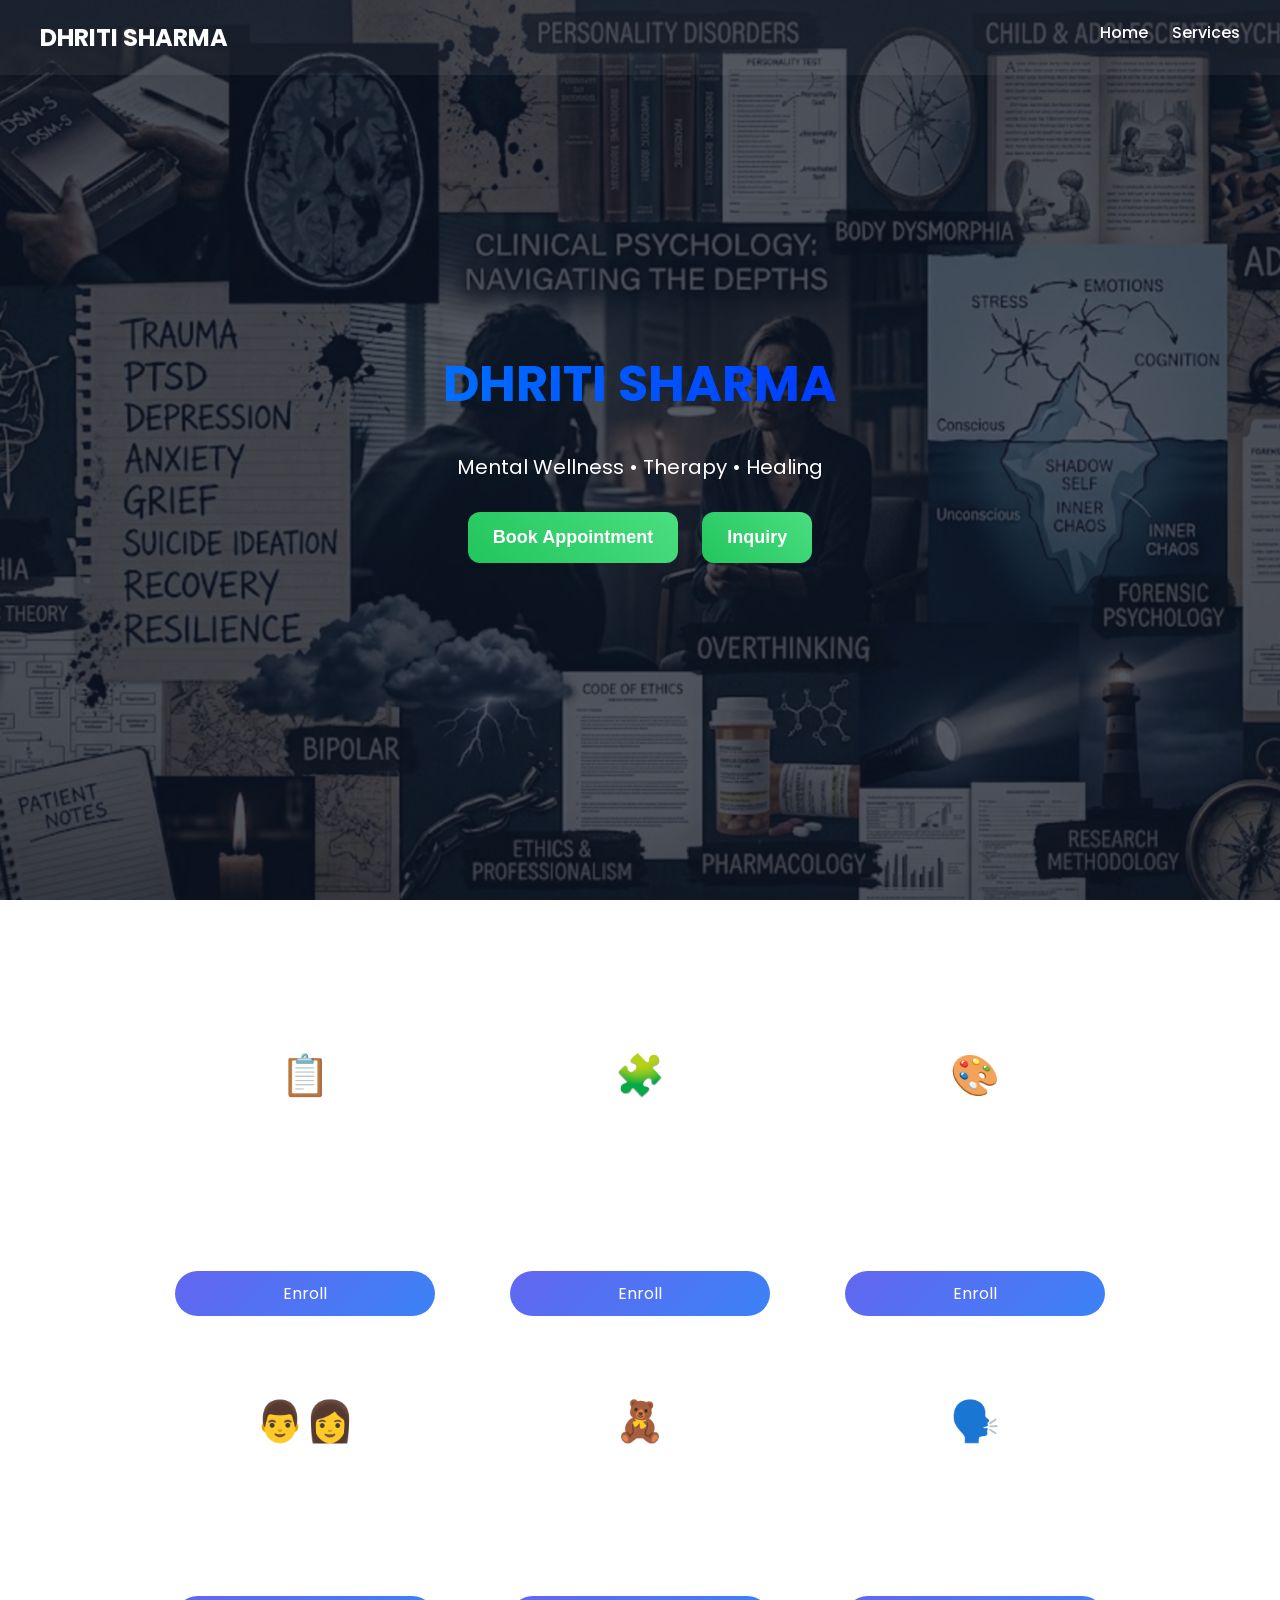
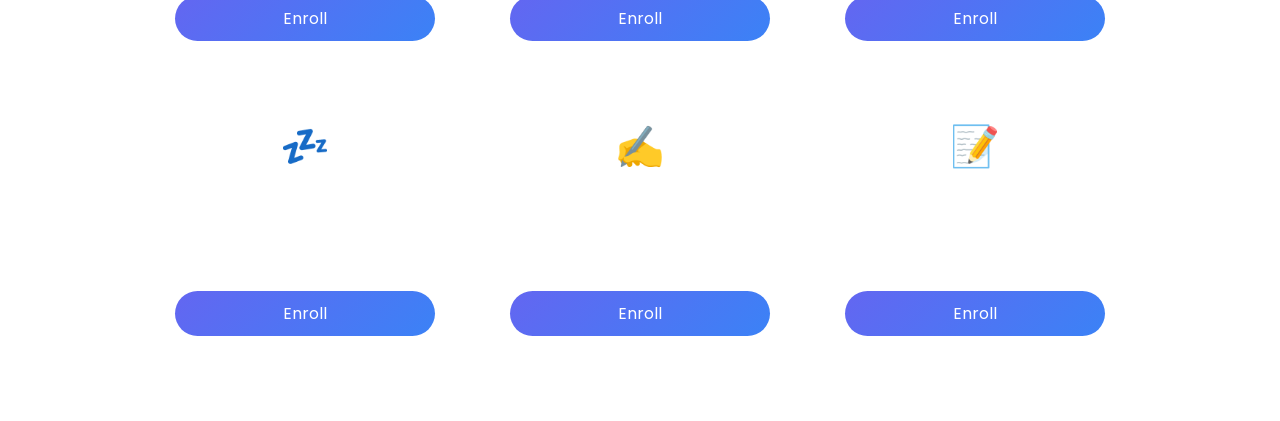
<file: index.html>
<!DOCTYPE html>
<html lang="en">
<head>
<meta charset="UTF-8" />
<meta name="viewport" content="width=device-width, initial-scale=1" />
<title>Dhriti Sharma | Mental Wellness</title>
<link href="https://fonts.googleapis.com/css2?family=Poppins:wght@300;400;600&display=swap" rel="stylesheet" />
<style>
/* Global Styles */
body {
  margin: 0;
  font-family: 'Poppins', sans-serif;
  color: white;
  background: url(clinical_psychology_4k.png) no-repeat center center fixed;
  background-size: cover;
  min-height: 100vh;
  position: relative;
}
body::before {
  content: "";
  position: fixed;
  top: 0; left: 0; right: 0; bottom: 0;
  background: rgba(15, 23, 42, 0.7);
  z-index: -1;
}

/* Navigation */
.nav {
  display: flex;
  flex-wrap: wrap;
  justify-content: space-between;
  padding: 20px 40px;
  background: rgba(255,255,255,0.05);
}
.nav h2 { margin: 0; font-size: 24px; }
.nav a { color: white; text-decoration: none; margin-left: 20px; font-weight: 500; }
.nav a:hover { text-decoration: underline; }

/* Hero Section */
.hero {
  min-height: 80vh;
  display: flex;
  flex-direction: column;
  justify-content: center;
  align-items: center;
  text-align: center;
  padding: 20px;
}
.hero h1 {
  font-size: 50px;
  background: linear-gradient(to right, #006eff, #003cff);
  -webkit-background-clip: text;
  color: transparent;
  margin: 10px 0;
}
.hero p { font-size: 20px; margin-bottom: 20px; }

/* Buttons */
button {
  padding: 15px 25px;
  border: none;
  border-radius: 12px;
  background: linear-gradient(45deg, #22c55e, #4ade80);
  color: white;
  font-size: 18px;
  font-weight: 600;
  cursor: pointer;
  transition: 0.3s;
  margin: 10px;
}
button:hover {
  background: linear-gradient(45deg, #16a34a, #22c55e);
}

/* Courses Section */
.courses {
  padding: 60px 20px;
  text-align: center;
}
.courses h2 { font-size: 36px; margin-bottom: 40px; }
.course-container {
  display: flex;
  flex-wrap: wrap;
  justify-content: center;
  gap: 25px;
}
.course-card {
  background: rgba(255,255,255,0.08);
  padding: 25px;
  border-radius: 20px;
  width: 260px;
  cursor: pointer;
  transition: 0.3s;
  display: flex;
  flex-direction: column;
  justify-content: space-between;
}
.course-card:hover { transform: translateY(-10px); }
.course-card .icon { font-size: 40px; margin-bottom: 10px; }
.course-card h3 { margin: 15px 0 10px; font-size: 20px; }
.course-card p { font-size: 14px; margin-bottom: 15px; }

/* Enroll Button */
.enroll-btn {
  padding: 10px 20px;
  border-radius: 50px;
  background: linear-gradient(135deg, #6366f1, #3b82f6);
  color: white;
  text-decoration: none;
  display: inline-block;
  cursor: pointer;
  transition: 0.3s;
}
.enroll-btn:hover { transform: scale(1.05); }

/* Modal */
.modal {
  display: none;
  position: fixed;
  top: 0; left: 0;
  width: 100%; height: 100%;
  background: rgba(0,0,0,0.7);
  justify-content: center;
  align-items: center;
  padding: 20px;
  box-sizing: border-box;
}
.modal-content {
  background: rgba(255,255,255,0.1);
  backdrop-filter: blur(20px);
  padding: 30px;
  border-radius: 20px;
  width: 100%;
  max-width: 400px;
  text-align: center;
}
.modal input, .modal textarea {
  width: 100%;
  margin: 10px 0;
  padding: 12px;
  border: none;
  border-radius: 10px;
  font-size: 16px;
}
.modal .success {
  color: #4ade80;
  font-weight: 600;
  display: none;
  margin-top: 10px;
}
.close-btn {
  position: absolute;
  top: 15px;
  right: 20px;
  font-size: 22px;
  cursor: pointer;
  color: white;
}

/* Responsive */
@media (max-width: 768px) {
  .hero h1 { font-size: 40px; }
  .hero p { font-size: 18px; }
  .course-card { width: 45%; }
}

@media (max-width: 500px) {
  .nav { flex-direction: column; align-items: flex-start; }
  .nav div { margin-top: 10px; }
  .hero h1 { font-size: 32px; }
  .hero p { font-size: 16px; }
  .course-card { width: 100%; }
  button { width: 100%; font-size: 16px; }
}
</style>
</head>
<body>

<!-- Navigation -->
<div class="nav">
  <h2>DHRITI SHARMA</h2>
  <div>
    <a href="index.html">Home</a>
    <a href="services.html">Services</a>
  </div>
</div>

<!-- Hero Section -->
<div class="hero">
  <h1>DHRITI SHARMA</h1>
  <p>Mental Wellness • Therapy • Healing</p>
  <div>
    <button onclick="window.location.href='appointment.html'">Book Appointment</button>
    <button onclick="openModal()">Inquiry</button>
  </div>
</div>

<!-- COURSES -->
<section class="courses">
  <h2>Services & Programs</h2>

  <div class="course-container">

    <div class="course-card" onclick="openService('Life Coach Program', `• Life Coach’s Characteristics and Skills
• Successful Life Coaching Strategies
• Types of Coaching Questions
• Creating a SMART Action Plan
• Developing a Vision for Life Coaching
• Increasing Motivation
• Conquering Negative Beliefs
• Distinguishing Good and Bad Habits`, '')">
      <div class="icon">📋</div>
      <h3>Life Coach Program</h3>
      <p>Develop coaching skills and motivation</p>
      <a href="cources.html?course=Basic+Counselling+Skill" class="enroll-btn">Enroll</a>
    </div>

    <div class="course-card" onclick="openService('Psychology Mentorship Program', `A comprehensive mentorship program for aspiring psychologists covering client handling, legalities, data handling, and building brand value. Duration: 3 Months`, 'Duration: 3 Months')">
      <div class="icon">🧩</div>
      <h3>Psychology Mentorship Program</h3>
      <p>Psychologist mentorship and branding</p>
      <a href="cources.html?course=Basic+Counselling+Skill" class="enroll-btn">Enroll</a>
    </div>

    <div class="course-card" onclick="openService('Art Therapy Practitioner Course', `Introduction to Art Therapy, techniques for children, teens, and adults, including journaling.`, 'Duration: Varies')">
      <div class="icon">🎨</div>
      <h3>Art Therapy Practitioner Course</h3>
      <p>Explore healing through art</p>
      <a href="cources.html?course=Basic+Counselling+Skill" class="enroll-btn">Enroll</a>
    </div>

    <div class="course-card" onclick="openService('Career coach', `Suggests which skills you should learn to grow in your field`, ' ')">
      <div class="icon">👨‍👩</div>
      <h3>Career coach</h3>
      <p> choose the right career path based on your interests, skills and goals. </p>
      <a href="cources.html?course=Basic+Counselling+Skill" class="enroll-btn">Enroll</a>
    </div>

    <div class="course-card" onclick="openService('Child Psychology Program', `IQ assessment, childhood disorders, theories of development, behavior modification techniques. Duration: 1 Month`, 'Duration: 1 Month')">
      <div class="icon">🧸</div>
      <h3>Child Psychology Program</h3>
      <p>Understanding child development</p>
      <a href="cources.html?course=Basic+Counselling+Skill" class="enroll-btn">Enroll</a>
    </div>

    <div class="course-card" onclick="openService('Basic Counselling Skill', `Counselling basics including perception, sessions, and objectives. Duration: 1 Week`, 'Duration: 1 Week')">
      <div class="icon">🗣️</div>
      <h3>Basic Counselling Skill</h3>
      <p>Foundations of psychological counseling</p>
      <a href="cources.html?course=Basic+Counselling+Skill" class="enroll-btn">Enroll</a>
    </div>

    <div class="course-card" onclick="openService('Hypnotherapy Level 1', `Hypnosis, body scanning, and therapeutic suggestions. Duration: 2 Months`, 'Duration: 2 Months')">
      <div class="icon">💤</div>
      <h3>Hypnotherapy Level 1</h3>
      <p>Introduction to mind-body medicine</p>
      <a href="cources.html?course=Basic+Counselling+Skill" class="enroll-btn">Enroll</a>
    </div>

    <div class="course-card" onclick="openService('Signature Analysis', `Learn to make accurate signature analysis, use of capitals, certificate of completion. Duration: 1 Week`, 'Duration: 1 Week')">
      <div class="icon">✍️</div>
      <h3>Signature Analysis</h3>
      <p>Handwriting personality analysis</p>
      <a href="cources.html?course=Basic+Counselling+Skill" class="enroll-btn">Enroll</a>
    </div>

    <div class="course-card" onclick="openService('Graphology Course', `Handwriting analysis, stress management, emotional resilience, and self-discovery. Duration: 2 Months`, 'Duration: 2 Months')">
      <div class="icon">📝</div>
      <h3>Graphology Course</h3>
      <p>The art of handwriting analysis</p>
      <a href="cources.html?course=Basic+Counselling+Skill" class="enroll-btn">Enroll</a>
    </div>
  </div>
</section>
<!-- Inquiry Modal -->
<div class="modal" id="inquiryModal">
  <div class="modal-content">
    <span class="close-btn" onclick="closeModal()">&times;</span>
    <h2>Send Your Inquiry</h2>
    <input id="inqName" placeholder="Your Name">
    <input id="inqEmail" type="email" placeholder="Your Email">
    <textarea id="inqMessage" placeholder="Your Question"></textarea>
    <button onclick="sendInquiry()">Send</button>
    <p class="success" id="inqSuccess">✅ Inquiry sent successfully!</p>
  </div>
</div>

<script>
function openModal() { document.getElementById('inquiryModal').style.display = 'flex'; }
function closeModal() { document.getElementById('inquiryModal').style.display = 'none'; }
function sendInquiry() {
  const name = document.getElementById('inqName').value.trim();
  const email = document.getElementById('inqEmail').value.trim();
  const msg = document.getElementById('inqMessage').value.trim();
  if (!name || !email || !msg) { alert("Fill all fields"); return; }
  document.getElementById('inqSuccess').style.display = 'block';
  setTimeout(() => {
    document.getElementById('inqSuccess').style.display = 'none';
    closeModal();
  }, 2000);
}
</script>
</body>
</html>
</file>
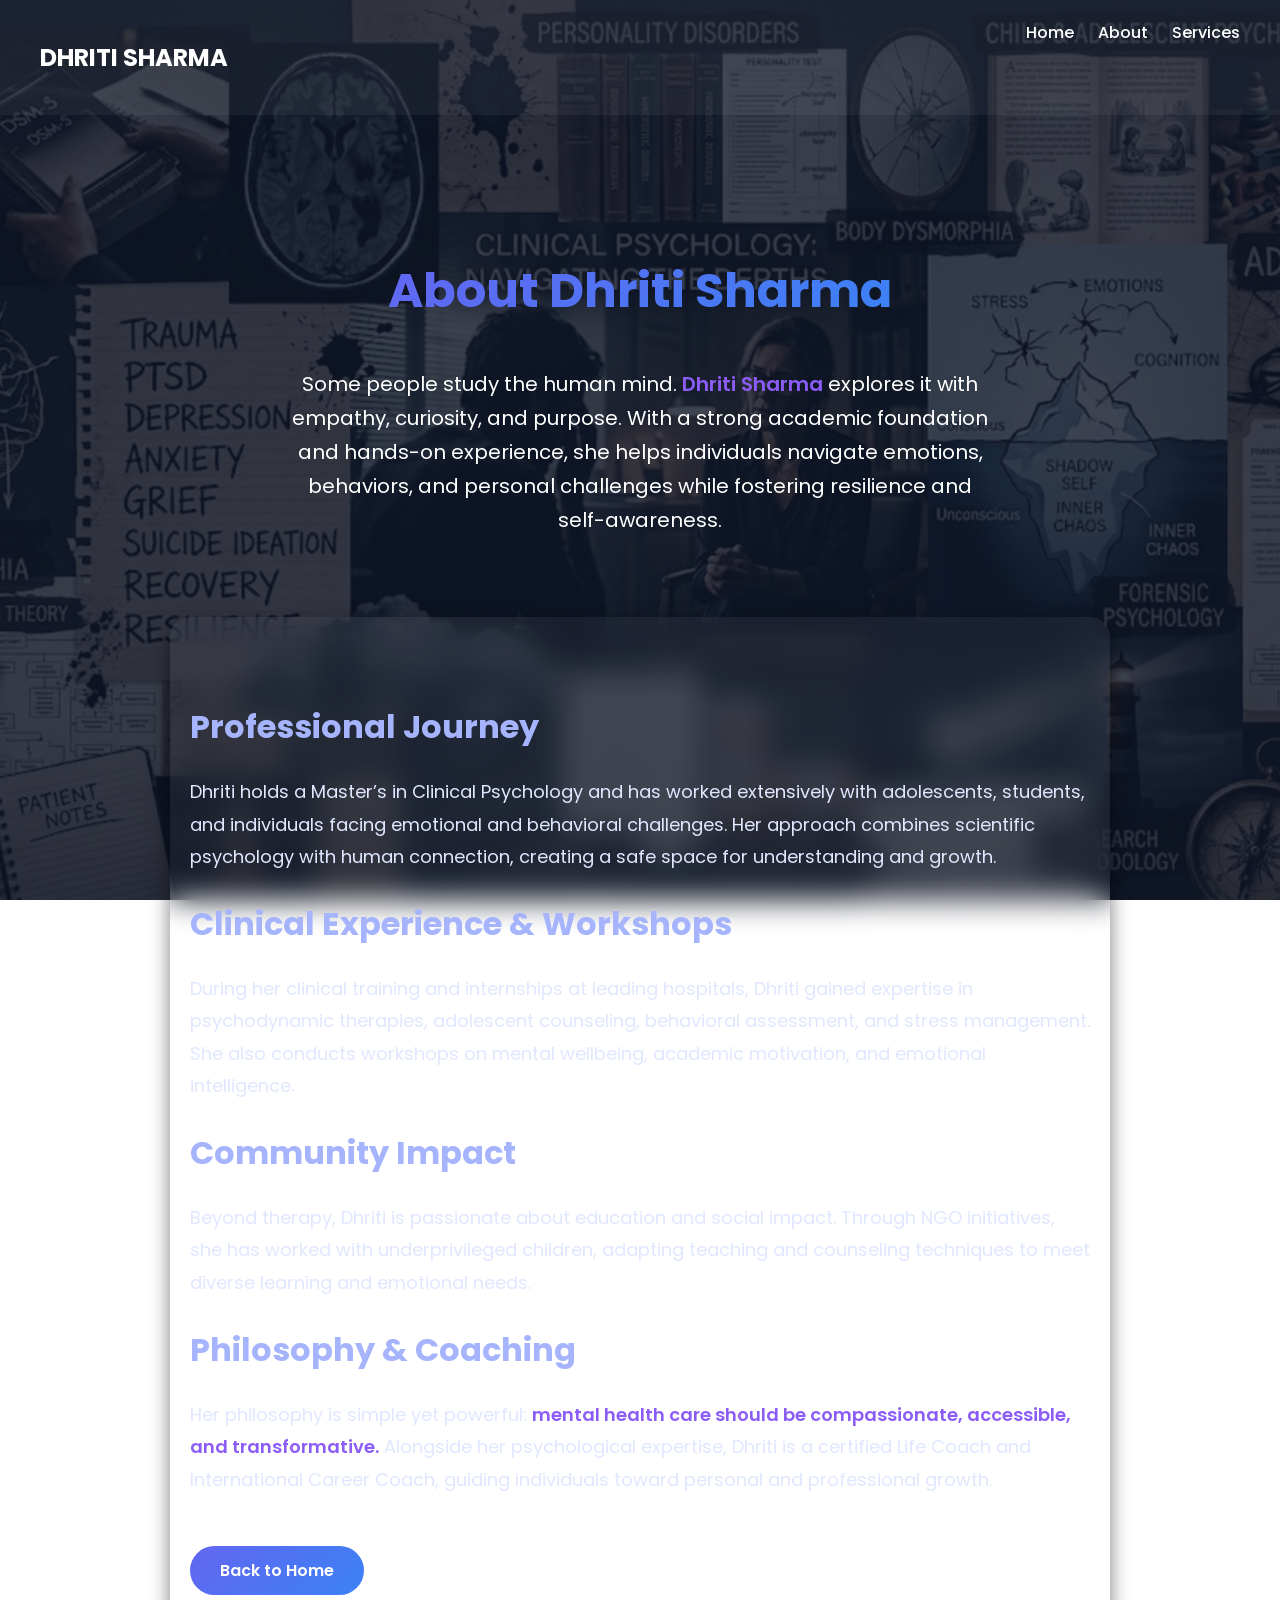
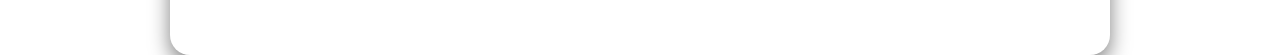
<file: about.html>
<!DOCTYPE html>
<html lang="en">
<head>
<meta charset="UTF-8" />
<meta name="viewport" content="width=device-width, initial-scale=1" />
<title>About Dhriti Sharma | Mental Wellness</title>

<link href="https://fonts.googleapis.com/css2?family=Poppins:wght@300;400;600&display=swap" rel="stylesheet" />

<style>
  body {
    margin: 0;
    font-family: 'Poppins', sans-serif;
    color: white;
    background: url(clinical_psychology_4k.png) no-repeat center center fixed;
    background-size: cover;
  }

  body::before {
    content: "";
    position: fixed;
    inset: 0;
    background: rgba(15, 23, 42, 0.8);
    z-index: -1;
  }

  .nav {
    display: flex;
    justify-content: space-between;
    padding: 20px 40px;
    background: rgba(255,255,255,0.05);
  }

  .nav a {
    color: white;
    text-decoration: none;
    margin-left: 20px;
    font-weight: 500;
  }

  .hero-section {
    display: flex;
    flex-direction: column;
    align-items: center;
    text-align: center;
    padding: 100px 20px 60px 20px;
  }

  .hero-section h1 {
    font-size: 48px;
    background: linear-gradient(135deg, #6366f1, #3b82f6);
    -webkit-background-clip: text;
    color: transparent;
    margin-bottom: 20px;
  }

  .hero-section p {
    font-size: 20px;
    max-width: 700px;
    line-height: 1.7;
  }

  .content-section {
    max-width: 900px;
    margin: 0 auto;
    padding: 60px 20px;
    background: rgba(255,255,255,0.05);
    border-radius: 20px;
    backdrop-filter: blur(15px);
    box-shadow: 0 8px 20px rgba(0,0,0,0.5);
  }

  .content-section h2 {
    font-size: 32px;
    margin-bottom: 25px;
    color: #a5b4fc;
  }

  .content-section p {
    font-size: 18px;
    line-height: 1.8;
    color: #e0e7ff;
    margin-bottom: 20px;
  }

  .highlight {
    color: #8b5cf6;
    font-weight: 600;
  }

  .btn-back {
    display: inline-block;
    margin-top: 30px;
    padding: 12px 30px;
    border-radius: 50px;
    text-decoration: none;
    background: linear-gradient(135deg, #6366f1, #3b82f6);
    color: white;
    font-weight: 600;
    transition: 0.3s;
  }

  .btn-back:hover {
    transform: scale(1.05);
    background: linear-gradient(135deg, #3b82f6, #6366f1);
  }

  @media(max-width:768px){
    .hero-section h1 {
      font-size: 38px;
    }
    .hero-section p {
      font-size: 18px;
    }
  }
</style>
</head>

<body>

<div class="nav">
  <h2>DHRITI SHARMA</h2>
  <div>
    <a href="index.html">Home</a>
    <a href="about.html">About</a>
    <a href="services.html">Services</a>
  </div>
</div>

<section class="hero-section">
  <h1>About Dhriti Sharma</h1>
  <p>Some people study the human mind. <span class="highlight">Dhriti Sharma</span> explores it with empathy, curiosity, and purpose. With a strong academic foundation and hands-on experience, she helps individuals navigate emotions, behaviors, and personal challenges while fostering resilience and self-awareness.</p>
</section>

<section class="content-section">
  <h2>Professional Journey</h2>
  <p>Dhriti holds a Master’s in Clinical Psychology and has worked extensively with adolescents, students, and individuals facing emotional and behavioral challenges. Her approach combines scientific psychology with human connection, creating a safe space for understanding and growth.</p>

  <h2>Clinical Experience & Workshops</h2>
  <p>During her clinical training and internships at leading hospitals, Dhriti gained expertise in psychodynamic therapies, adolescent counseling, behavioral assessment, and stress management. She also conducts workshops on mental wellbeing, academic motivation, and emotional intelligence.</p>

  <h2>Community Impact</h2>
  <p>Beyond therapy, Dhriti is passionate about education and social impact. Through NGO initiatives, she has worked with underprivileged children, adapting teaching and counseling techniques to meet diverse learning and emotional needs.</p>

  <h2>Philosophy & Coaching</h2>
  <p>Her philosophy is simple yet powerful: <span class="highlight">mental health care should be compassionate, accessible, and transformative.</span> Alongside her psychological expertise, Dhriti is a certified Life Coach and International Career Coach, guiding individuals toward personal and professional growth.</p>

  <a href="index.html" class="btn-back">Back to Home</a>
</section>

</body>
</html>
</file>
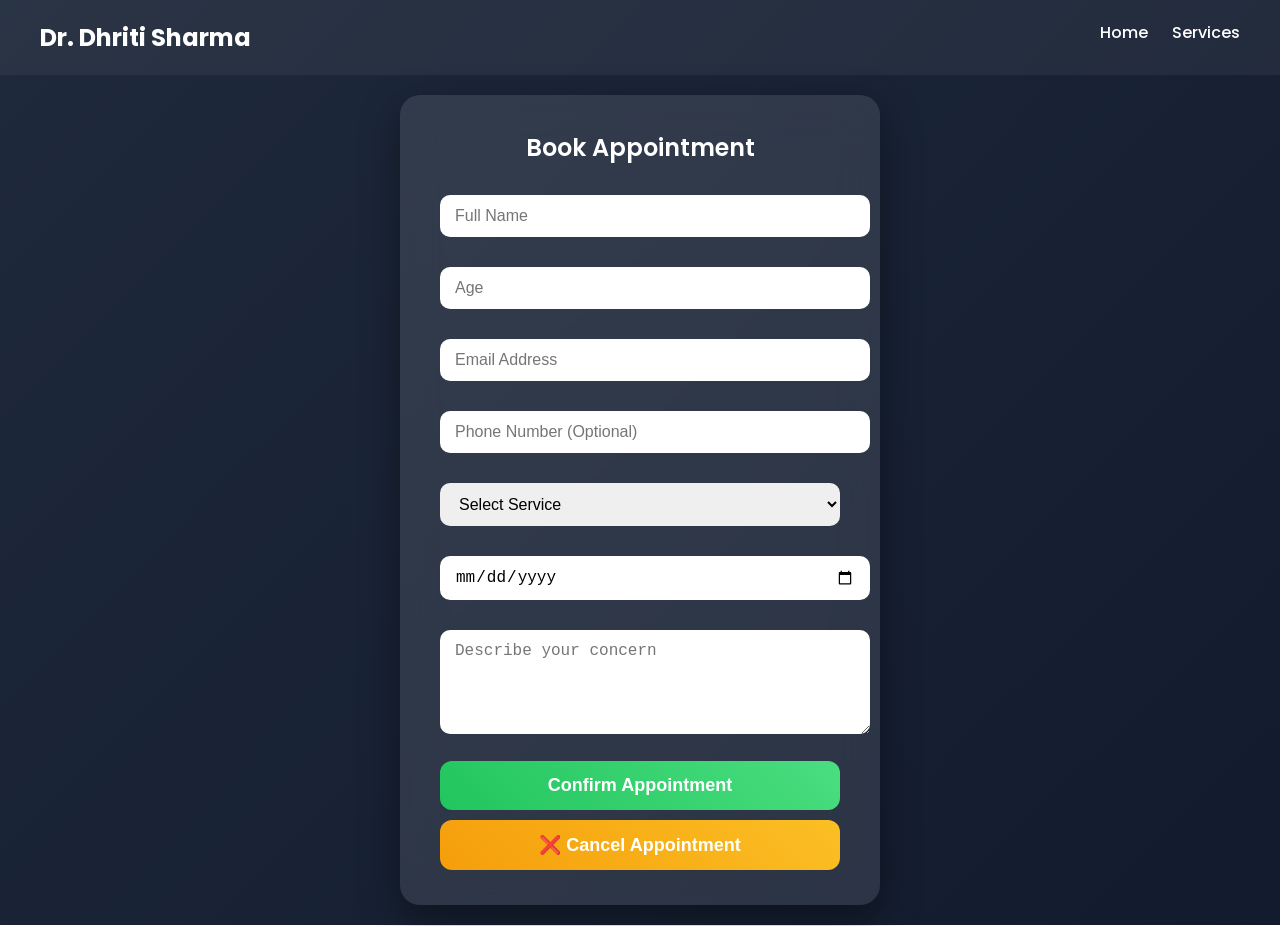
<file: appointment.html>
<!DOCTYPE html>
<html lang="en">
<head>
<meta charset="UTF-8">
<meta name="viewport" content="width=device-width, initial-scale=1.0">
<title>Book Appointment | Dr. Dhriti Sharma</title>
<link href="https://fonts.googleapis.com/css2?family=Poppins:wght@300;400;600&display=swap" rel="stylesheet">
<style>
body{margin:0;font-family:'Poppins',sans-serif;background:linear-gradient(-45deg,#0f172a,#1e3a8a,#0f172a,#1e293b);background-size:400% 400%;animation:bg 15s ease infinite;color:white;display:flex;flex-direction:column;min-height:100vh;}
@keyframes bg{0%{background-position:0% 50%;}50%{background-position:100% 50%;}100%{background-position:0% 50%;}}
.nav{display:flex;justify-content:space-between;padding:20px 40px;background:rgba(255,255,255,0.05);}
.nav h2{margin:0;cursor:pointer;}
.nav a{color:white;text-decoration:none;margin-left:20px;font-weight:500;}
.nav a:hover{text-decoration:underline;}
.container{flex-grow:1;display:flex;justify-content:center;align-items:center;padding:20px;}
.card{background:rgba(255,255,255,0.1);backdrop-filter:blur(20px);padding:35px 40px;border-radius:20px;width:100%;max-width:400px;box-shadow:0 15px 40px rgba(0,0,0,0.4);text-align:center;}
.card h2{margin-top:0;margin-bottom:20px;font-weight:600;}
input, select, textarea{width:100%;margin:10px 0 20px;padding:12px 15px;border-radius:10px;border:none;font-size:16px;}
textarea{min-height:80px;resize:vertical;}
button{width:100%;padding:14px;border:none;border-radius:12px;background:linear-gradient(45deg,#22c55e,#4ade80);color:white;font-size:18px;font-weight:600;cursor:pointer;transition:0.3s;}
button:hover{background:linear-gradient(45deg,#16a34a,#22c55e);}
.cancel-btn{margin-top:10px;background:linear-gradient(45deg,#f59e0b,#fbbf24);}
.admin-btn{margin-top:10px;background:linear-gradient(45deg,#ef4444,#dc2626);}
.success{display:none;margin-top:15px;color:#4ade80;font-weight:600;}
</style>
</head>
<body>

<div class="nav">
<h2 id="logo">Dr. Dhriti Sharma</h2>
<div>
<a href="index.html">Home</a>
<a href="services.html">Services</a>
</div>
</div>

<div class="container">
<div class="card">
<h2>Book Appointment</h2>

<input id="name" placeholder="Full Name">
<input id="age" type="number" placeholder="Age">
<input id="email" type="email" placeholder="Email Address">
<input id="phone" type="tel" placeholder="Phone Number (Optional)">

<select id="service">
<option value="" disabled selected>Select Service</option>
<option>Life Coaching</option>
<option>Graphology and Signature Analysis</option>
<option>Career Coaching</option>
<option>Human Resource Skills</option>
<option>Psychotherapy</option>
<option>Emotional Intelligence</option>
<option>Hypnotherapy</option>
<option>Counselling</option>
<option>Psychotherapies</option>
<option>Doodling Art</option>
<option>Art Analysis</option>
</select>

<input id="date" type="date">
<textarea id="problem" placeholder="Describe your concern"></textarea>

<button onclick="book()">Confirm Appointment</button>

<button onclick="cancelAppointment()" class="cancel-btn">
❌ Cancel Appointment
</button>

<!-- 🔐 HIDDEN ADMIN BUTTON -->
<button onclick="adminDelete()" class="admin-btn" id="adminBtn" style="display:none;">
🔐 Admin Delete
</button>

<p class="success" id="successMsg">✅ Appointment Booked Successfully!</p>
</div>
</div>

<script>
// ✅ BOOK
async function book(){
    const name = document.getElementById("name").value.trim();
    const age = document.getElementById("age").value.trim();
    const email = document.getElementById("email").value.trim();
    const phone = document.getElementById("phone").value.trim();
    const service = document.getElementById("service").value;
    const date = document.getElementById("date").value;
    const problem = document.getElementById("problem").value.trim();

    if(!name || !age || !email || !service || !date || !problem){
        alert("Please fill all required fields");
        return;
    }

    try {
        const res = await fetch("http://localhost:3000/appointments", {
            method: "POST",
            headers: { "Content-Type": "application/json" },
            body: JSON.stringify({ name, age, email, phone, service, date, problem })
        });

        const data = await res.json();

        if(!res.ok){
            alert(data.error);
            return;
        }

        document.getElementById("successMsg").style.display = "block";

    } catch(err){
        alert("❌ Backend not connected");
    }
}

// 🟡 SAFE CANCEL
async function cancelAppointment(){
    const email = document.getElementById("email").value.trim();

    if(!email){
        alert("Enter your email");
        return;
    }

    if(!confirm("Are you sure you want to cancel?")){
        return;
    }

    const confirmText = prompt("Type CANCEL to confirm:");
    if(confirmText !== "CANCEL"){
        alert("Cancelled action");
        return;
    }

    try {
        await fetch(`http://localhost:3000/appointments/${email}`, {
            method: "DELETE"
        });

        alert("✅ Appointment cancelled");

    } catch(err){
        alert("❌ Error cancelling");
    }
}

// 🔴 ADMIN DELETE
async function adminDelete(){
    const email = document.getElementById("email").value.trim();

    const password = prompt("Enter Admin Password:");

    if(password !== "admin123"){
        alert("❌ Wrong password");
        return;
    }

    if(!confirm("⚠️ Delete permanently?")){
        return;
    }

    try {
        await fetch(`http://localhost:3000/appointments/${email}`, {
            method: "DELETE"
        });

        alert("✅ Deleted by admin");

    } catch(err){
        alert("❌ Error");
    }
}

// 🔐 SECRET UNLOCK (DOUBLE CLICK TITLE)
document.getElementById("logo").addEventListener("dblclick", () => {
    const key = prompt("Enter Admin Key:");

    if(key === "admin123"){
        document.getElementById("adminBtn").style.display = "block";
        alert("✅ Admin mode ON");
    } else {
        alert("❌ Wrong key");
    }
});
</script>

</body>
</html>
</file>
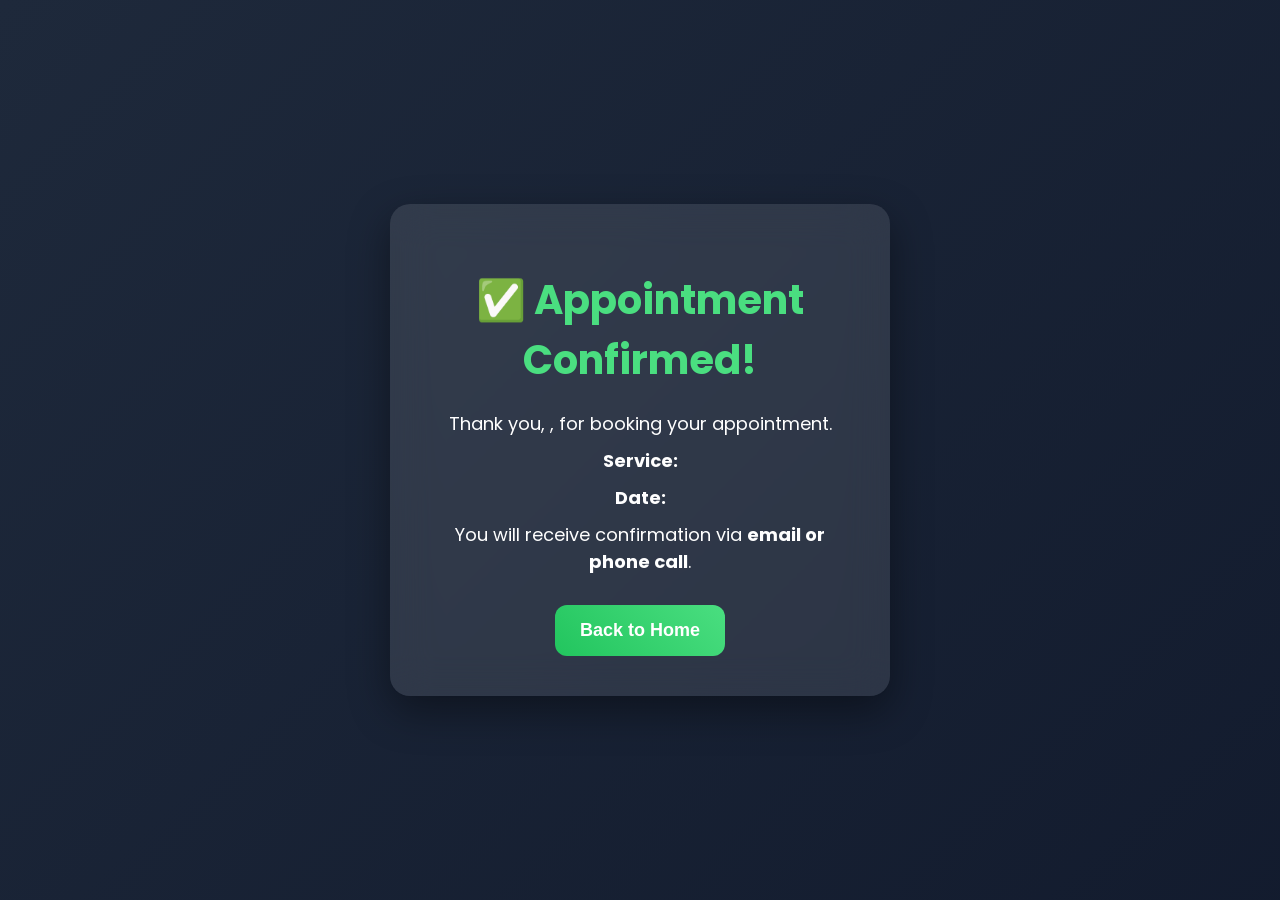
<file: booking-confirmation.html>
<!DOCTYPE html>
<html lang="en">
<head>
<meta charset="UTF-8">
<meta name="viewport" content="width=device-width, initial-scale=1.0">
<title>Appointment Confirmed | Dr. Dhriti Sharma</title>
<link href="https://fonts.googleapis.com/css2?family=Poppins:wght@300;400;600&display=swap" rel="stylesheet">
<style>
body{margin:0;font-family:'Poppins',sans-serif;background:linear-gradient(-45deg,#0f172a,#1e3a8a,#0f172a,#1e293b);background-size:400% 400%;animation:bg 15s ease infinite;color:white;display:flex;flex-direction:column;justify-content:center;align-items:center;min-height:100vh;text-align:center;}
@keyframes bg{0%{background-position:0% 50%;}50%{background-position:100% 50%;}100%{background-position:0% 50%;}}
.card{background:rgba(255,255,255,0.1);backdrop-filter:blur(20px);padding:40px 50px;border-radius:20px;max-width:400px;box-shadow:0 15px 40px rgba(0,0,0,0.4);}
h1{font-size:40px;margin-bottom:20px;color:#4ade80;}
p{font-size:18px;margin:10px 0;}
button{padding:15px 25px;border:none;border-radius:12px;background:linear-gradient(45deg,#22c55e,#4ade80);color:white;font-size:18px;font-weight:600;cursor:pointer;margin-top:20px;}
button:hover{background:linear-gradient(45deg,#16a34a,#22c55e);}
</style>
</head>
<body>

<div class="card">
<h1>✅ Appointment Confirmed!</h1>
<p id="greeting">Thank you for booking your appointment.</p>
<p><strong>Service:</strong> <span id="serviceName"></span></p>
<p><strong>Date:</strong> <span id="appointmentDate"></span></p>
<p>You will receive confirmation via <strong>email or phone call</strong>.</p>
<button onclick="window.location.href='index.html'">Back to Home</button>
</div>

<script>
const params = new URLSearchParams(window.location.search);
const name = params.get('name') || '';
const service = params.get('service') || '';
const dateTime = params.get('date') || '';
const phone = params.get('phone') || '';

let formattedDate = dateTime;

if(dateTime){
    const d = new Date(dateTime);
    formattedDate = d.toLocaleDateString('en-IN',{
        weekday:'long',
        year:'numeric',
        month:'long',
        day:'numeric'
    });
}

document.getElementById('greeting').innerText = `Thank you, ${name}, for booking your appointment.`;
document.getElementById('serviceName').innerText = service;
document.getElementById('appointmentDate').innerText = formattedDate;
</script>

</body>
</html>
</file>
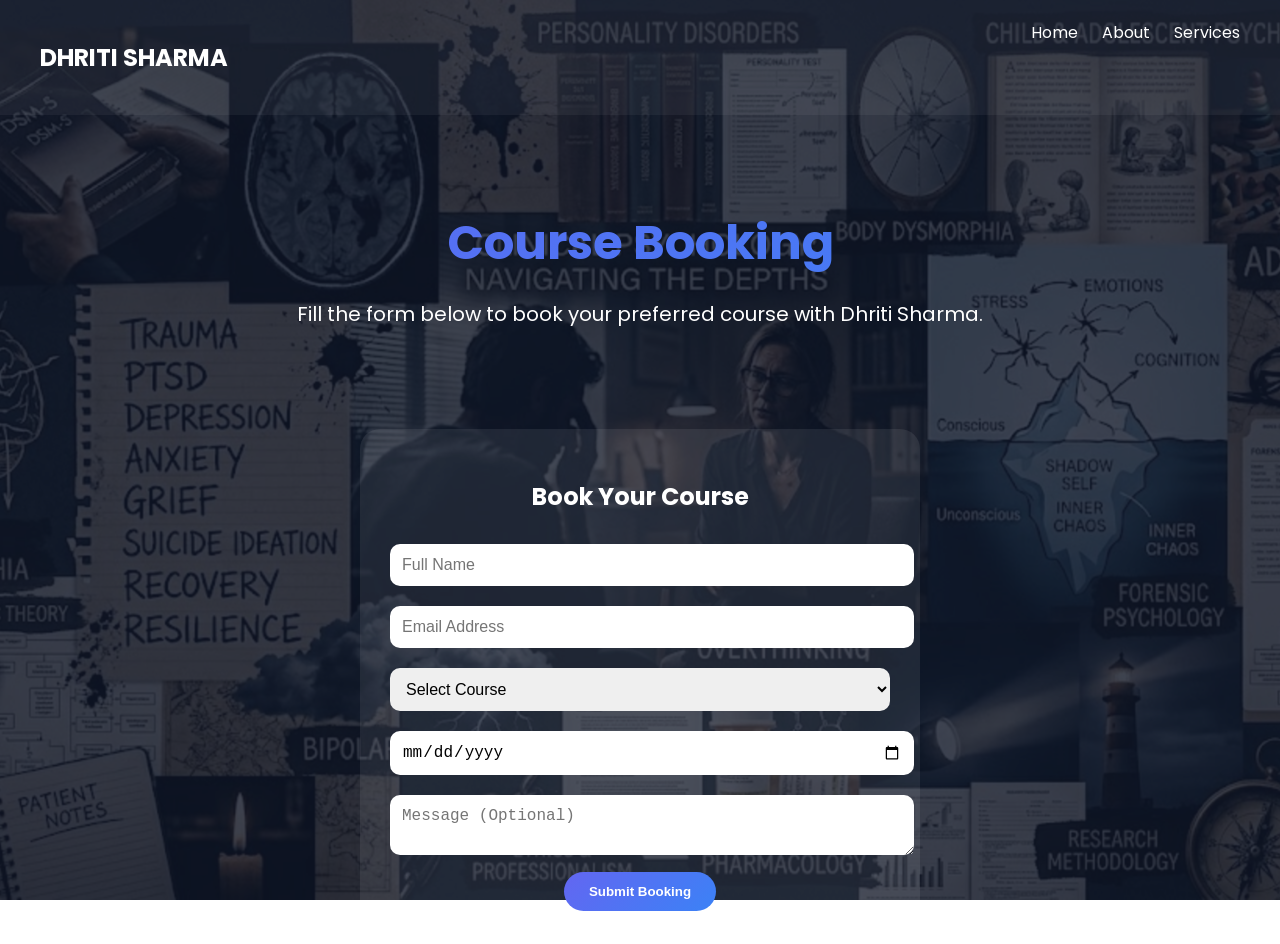
<file: cources.html>
<!DOCTYPE html>
<html lang="en">
<head>
<meta charset="UTF-8">
<meta name="viewport" content="width=device-width, initial-scale=1">
<title>Course Booking | Dhriti Sharma</title>
<link href="https://fonts.googleapis.com/css2?family=Poppins:wght@300;400;600&display=swap" rel="stylesheet">
<style>
  body {
    margin: 0;
    font-family: 'Poppins', sans-serif;
    background: url(clinical_psychology_4k.png) no-repeat center center fixed;
    background-size: cover;
    color: white;
  }
  body::before {
    content: "";
    position: fixed;
    inset: 0;
    background: rgba(15,23,42,0.8);
    z-index: -1;
  }
  .nav {
    display: flex;
    justify-content: space-between;
    padding: 20px 40px;
    background: rgba(255,255,255,0.05);
  }
  .nav a {
    color: white;
    text-decoration: none;
    margin-left: 20px;
  }
  .hero {
    text-align: center;
    padding: 60px 20px;
  }
  .hero h1 {
    font-size: 48px;
    background: linear-gradient(135deg,#6366f1,#3b82f6);
    -webkit-background-clip: text;
    color: transparent;
    margin-bottom: 15px;
  }
  .hero p {
    font-size: 20px;
    margin-bottom: 40px;
  }

  .booking-form {
    max-width: 500px;
    margin: auto;
    background: rgba(255,255,255,0.08);
    padding: 30px;
    border-radius: 20px;
    text-align: center;
  }

  .booking-form h2 {
    margin-bottom: 20px;
  }

  .booking-form input, .booking-form select, .booking-form textarea {
    width: 100%;
    padding: 12px;
    margin: 10px 0;
    border-radius: 10px;
    border: none;
    font-size: 16px;
  }

  .booking-form button {
    padding: 12px 25px;
    border-radius: 50px;
    border: none;
    background: linear-gradient(135deg,#6366f1,#3b82f6);
    color: white;
    font-weight: 600;
    cursor: pointer;
    transition: 0.3s;
  }

  .booking-form button:hover {
    transform: scale(1.05);
    background: linear-gradient(135deg,#3b82f6,#6366f1);
  }

  .success {
    display: none;
    color: #4ade80;
    font-weight: 600;
    margin-top: 15px;
  }
</style>
</head>
<body>

<div class="nav">
  <h2>DHRITI SHARMA</h2>
  <div>
    <a href="index.html">Home</a>
    <a href="about.html">About</a>
    <a href="services.html">Services</a>
  </div>
</div>

<div class="hero">
  <h1>Course Booking</h1>
  <p>Fill the form below to book your preferred course with Dhriti Sharma.</p>
</div>

<div class="booking-form">
  <h2>Book Your Course</h2>
  <input type="text" id="name" placeholder="Full Name" required>
  <input type="email" id="email" placeholder="Email Address" required>
  <select id="course">
    <option value="">Select Course</option>
    <option value="1:1 Therapy">Life Coach Program</option>
    <option value="Stress Program">Psychology Mentorship Program</option>
    <option value="Self-Healing Workshop">Art Therapy Practitioner Course</option>
    <option value="Self-Healing Workshop"></option>
    <option value="Self-Healing Workshop">Art Therapy Practitioner Course</option>
    <option value="Self-Healing Workshop">Art Therapy Practitioner Course</option>
  </select>
  <input type="date" id="date" required>
  <textarea id="message" placeholder="Message (Optional)"></textarea>
  <button onclick="submitBooking()">Submit Booking</button>
  <p class="success" id="success">✅ Booking submitted successfully!</p>
</div>

<script>
function submitBooking() {
  const name = document.getElementById("name").value.trim();
  const email = document.getElementById("email").value.trim();
  const course = document.getElementById("course").value;
  const date = document.getElementById("date").value;

  if(!name || !email || !course || !date){
    alert("Please fill all required fields");
    return;
  }

  // Here you can integrate backend or email sending
  console.log({name, email, course, date, message: document.getElementById("message").value});

  document.getElementById("success").style.display = "block";

  setTimeout(() => {
    document.getElementById("success").style.display = "none";
    document.getElementById("name").value = '';
    document.getElementById("email").value = '';
    document.getElementById("course").value = '';
    document.getElementById("date").value = '';
    document.getElementById("message").value = '';
  }, 2000);
}
</script>

</body>
</html>
</file>
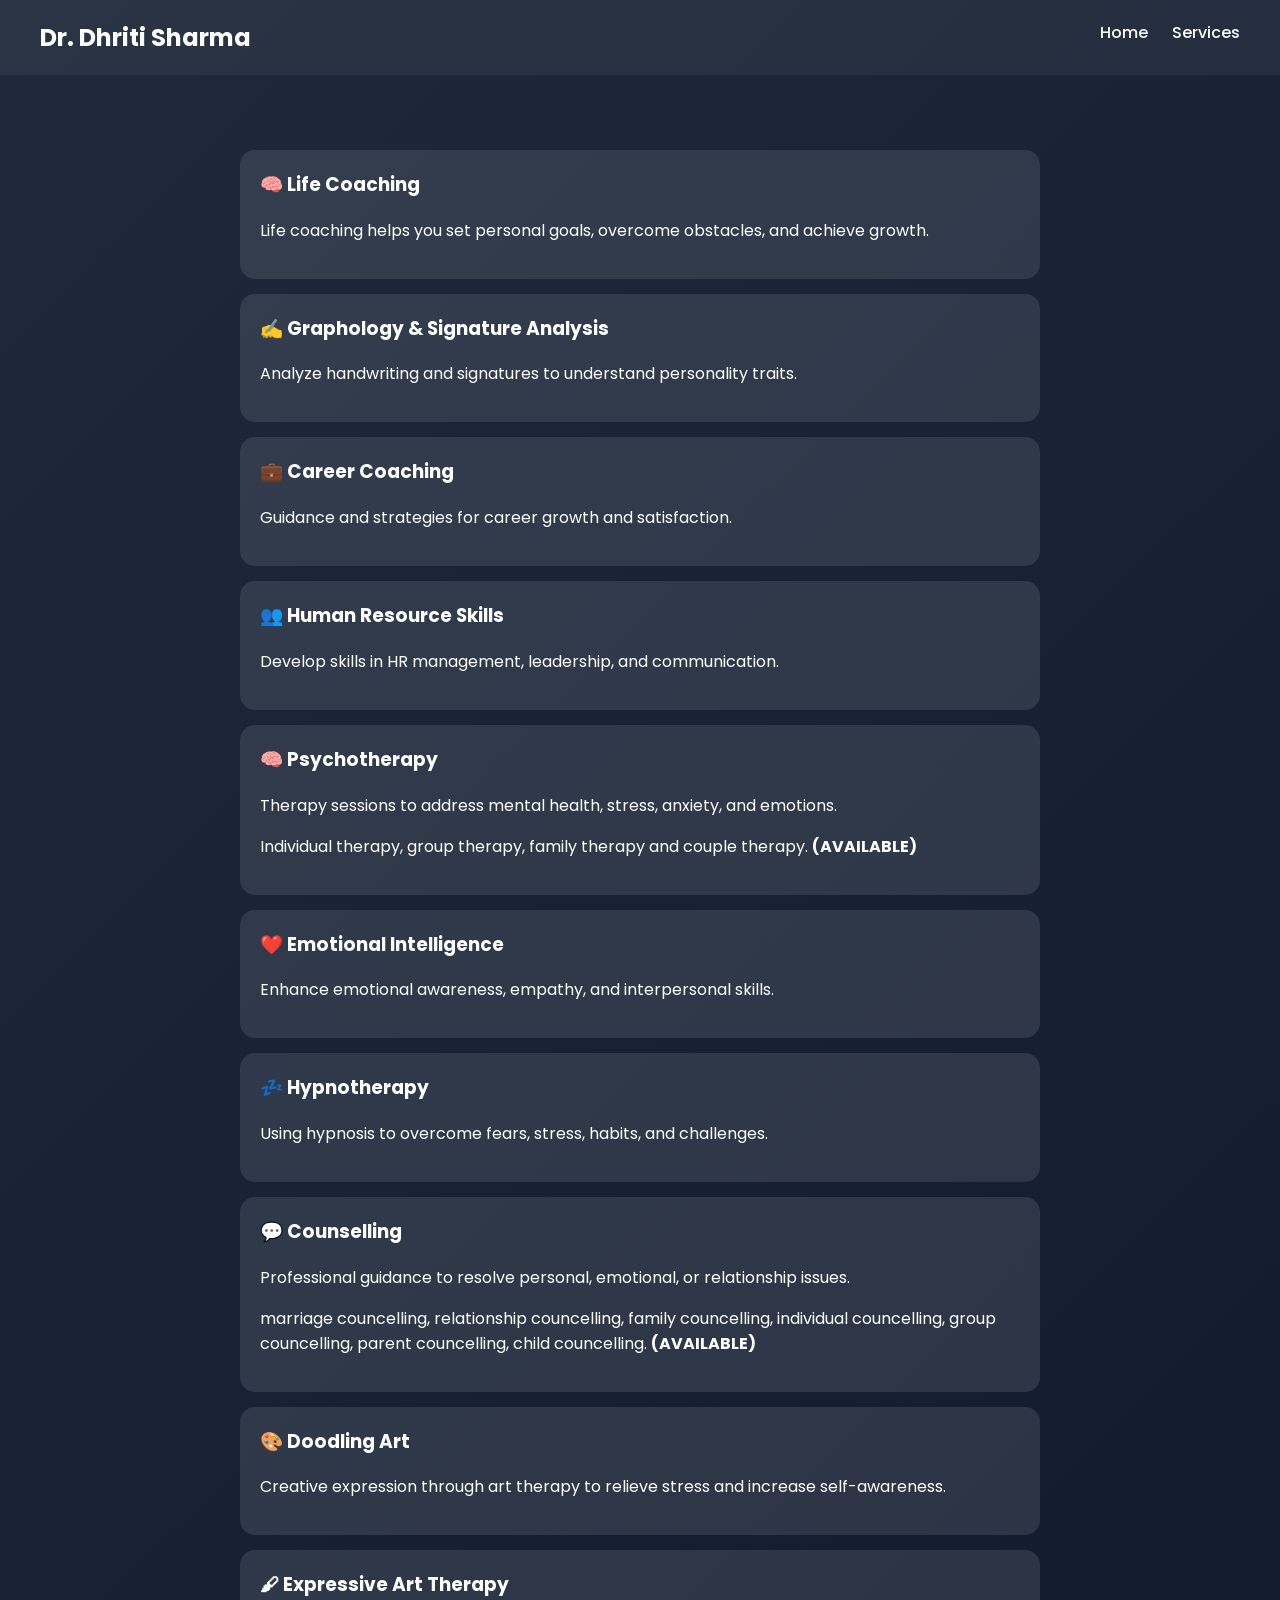
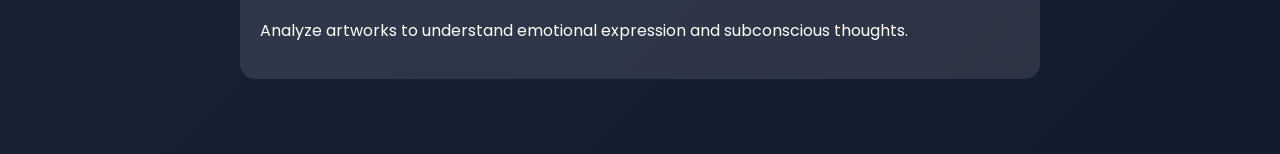
<file: services.html>
<!DOCTYPE html>
<html lang="en">
<head>
<meta charset="UTF-8">
<title>Our Services | Dhriti Sharma</title>
<link href="https://fonts.googleapis.com/css2?family=Poppins:wght@300;400;600&display=swap" rel="stylesheet">
<style>
body{margin:0;font-family:'Poppins',sans-serif;color:white;background:linear-gradient(-45deg,#0f172a,#1e3a8a,#0f172a,#1e293b);background-size:400% 400%;animation:bg 15s ease infinite;}
@keyframes bg{0%{background-position:0% 50%;}50%{background-position:100% 50%;}100%{background-position:0% 50%;}}
.nav{display:flex;justify-content:space-between;padding:20px 40px;background:rgba(255,255,255,0.05);}
.nav h2{margin:0;}
.nav a{color:white;text-decoration:none;margin-left:20px;font-weight:500;}
.nav a:hover{text-decoration:underline;}
.services-list{max-width:800px;margin:40px auto;padding:20px;}
.service-item{background:rgba(255,255,255,0.1);padding:20px;border-radius:15px;margin:15px 0;cursor:pointer;transition:0.3s;}
.service-item:hover{background:rgba(255,255,255,0.2);}
.service-item h3{margin-top:0;}
</style>
</head>
<body>

<div class="nav">
<h2>Dr. Dhriti Sharma</h2>
<div>
<a href="index.html">Home</a>
<a href="services.html">Services</a>
</div>
</div>

<div class="services-list">
<div class="service-item">
<h3>🧠 Life Coaching</h3>
<p>Life coaching helps you set personal goals, overcome obstacles, and achieve growth.</p>
</div>
<div class="service-item">
<h3>✍️ Graphology & Signature Analysis</h3>
<p>Analyze handwriting and signatures to understand personality traits.</p>
</div>
<div class="service-item">
<h3>💼 Career Coaching</h3>
<p>Guidance and strategies for career growth and satisfaction.</p>
</div>
<div class="service-item">
<h3>👥 Human Resource Skills</h3>
<p>Develop skills in HR management, leadership, and communication.</p>
</div>
<div class="service-item">
<h3>🧠 Psychotherapy</h3>
<p>Therapy sessions to address mental health, stress, anxiety, and emotions.</p>
<p>Individual therapy, group therapy, family therapy and couple therapy. <b>(AVAILABLE)</b></p>
</div>
<div class="service-item">
<h3>❤️ Emotional Intelligence</h3>
<p>Enhance emotional awareness, empathy, and interpersonal skills.</p>
</div>
<div class="service-item">
<h3>💤 Hypnotherapy</h3>
<p>Using hypnosis to overcome fears, stress, habits, and challenges.</p>
</div>
<div class="service-item">
<h3>💬 Counselling</h3>
<p>Professional guidance to resolve personal, emotional, or relationship issues.</p>
<p>marriage councelling, relationship councelling, family councelling, individual councelling, group councelling, parent councelling, child councelling. <b>(AVAILABLE)</b></p>
</div>
<div class="service-item">
<h3>🎨 Doodling Art</h3>
<p>Creative expression through art therapy to relieve stress and increase self-awareness.</p>
</div>
<div class="service-item">
<h3>🖌 Expressive Art Therapy </h3>
<p>Analyze artworks to understand emotional expression and subconscious thoughts.</p>
</div>
</div>
<div>
    <h3></h3>
</div>
</body>
</html>
</file>
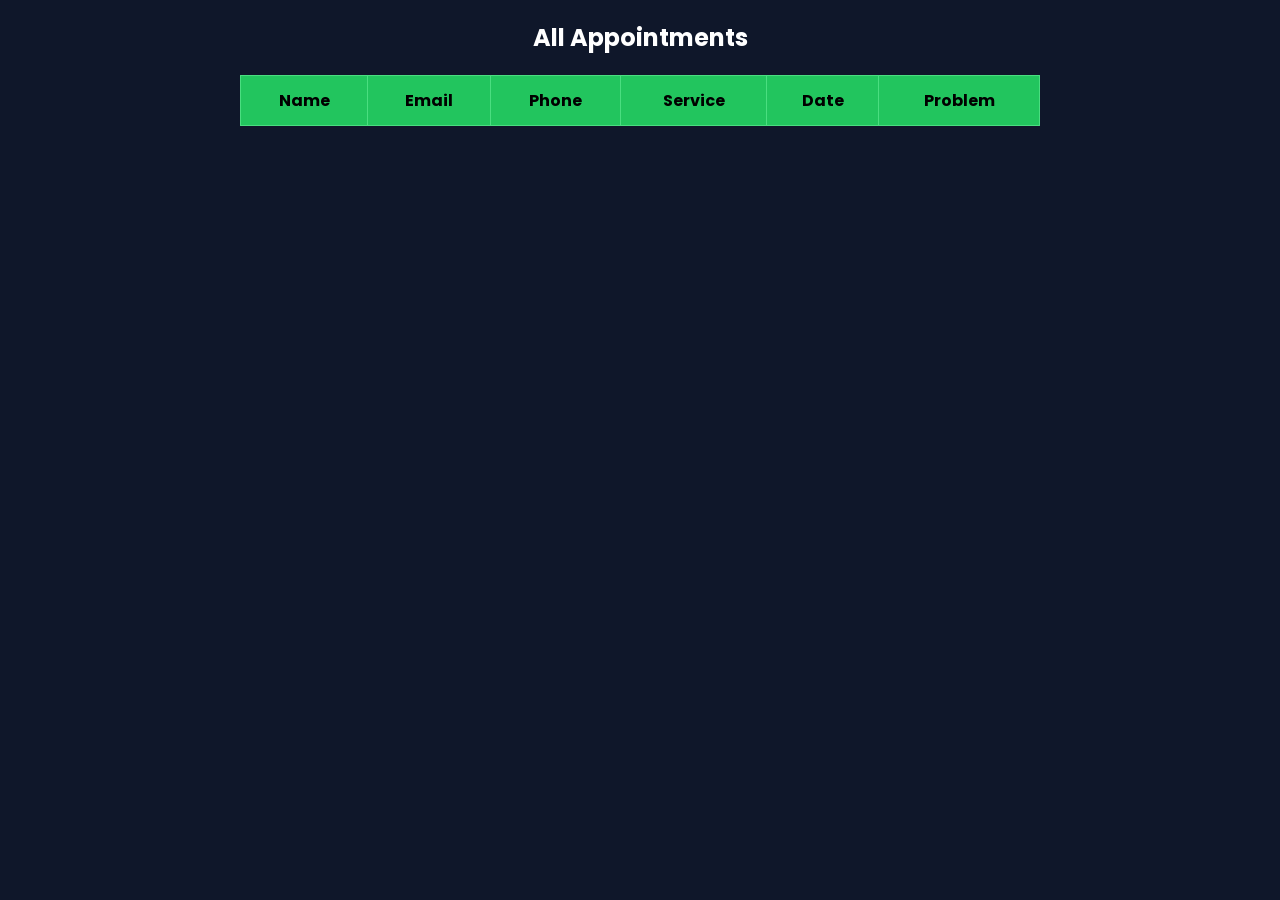
<file: view-appointments.html>
<!DOCTYPE html>
<html lang="en">
<head>
<meta charset="UTF-8">
<meta name="viewport" content="width=device-width, initial-scale=1.0">
<title>All Appointments | Dr. Dhriti Sharma</title>
<link href="https://fonts.googleapis.com/css2?family=Poppins:wght@300;400;600&display=swap" rel="stylesheet">
<style>
body{margin:0;font-family:'Poppins',sans-serif;background:#0f172a;color:white;}
h2{text-align:center;margin-top:20px;}
table{width:90%;max-width:800px;margin:20px auto;border-collapse:collapse;}
th,td{padding:12px;border:1px solid #4ade80;text-align:center;}
th{background:#22c55e;color:#000;}
</style>
</head>
<body>
<h2>All Appointments</h2>
<table id="appointmentsTable">
<tr>
<th>Name</th>
<th>Email</th>
<th>Phone</th>
<th>Service</th>
<th>Date</th>
<th>Problem</th>
</tr>
</table>

<script>
async function loadAppointments(){
    try{
        const res = await fetch('http://localhost:3000/appointments');
        const data = await res.json();
        const table = document.getElementById('appointmentsTable');

        data.forEach(app=>{
            const row = table.insertRow();
            row.insertCell(0).textContent = app.name;
            row.insertCell(1).textContent = app.email;
            row.insertCell(2).textContent = app.phone || '-';
            row.insertCell(3).textContent = app.service;
            row.insertCell(4).textContent = app.date;
            row.insertCell(5).textContent = app.problem;
        });
    }catch(err){
        alert('Failed to load appointments. Is backend running?');
    }
}

loadAppointments();
</script>
</body>
</html>
</file>
